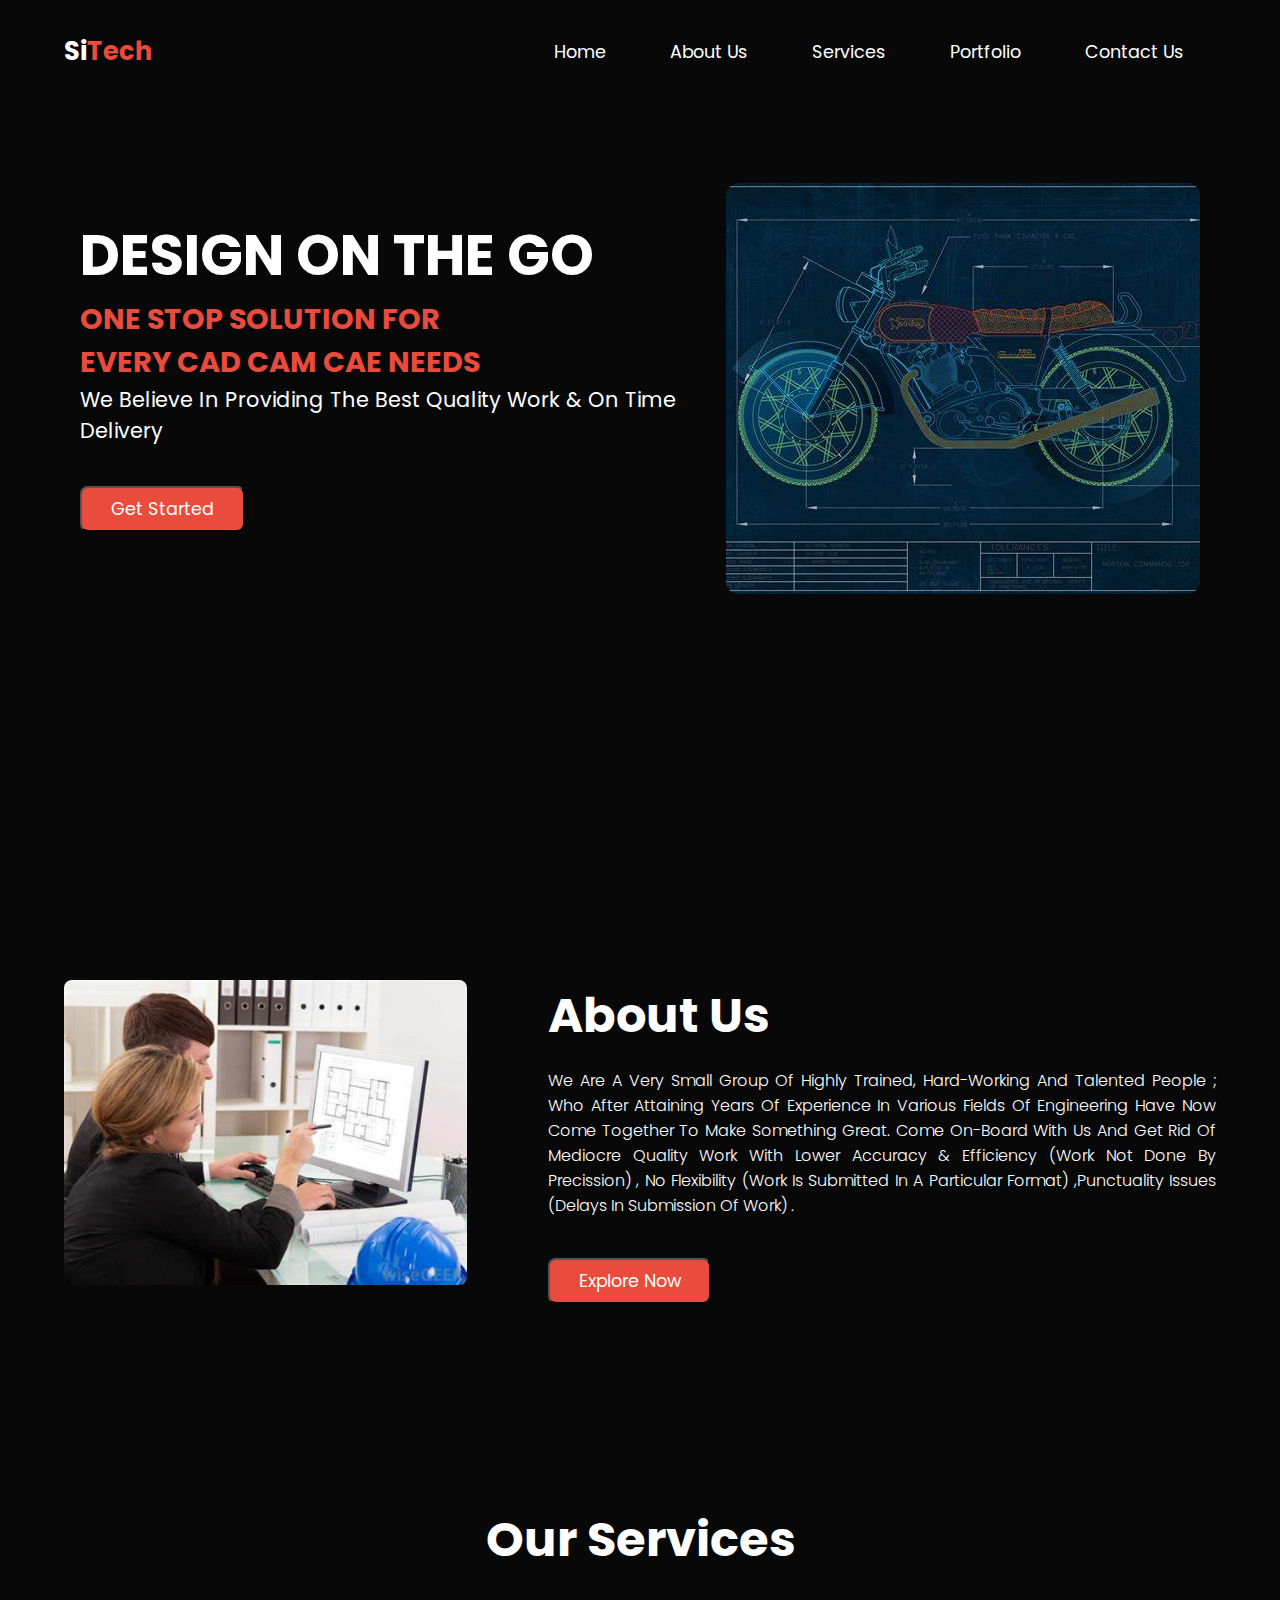
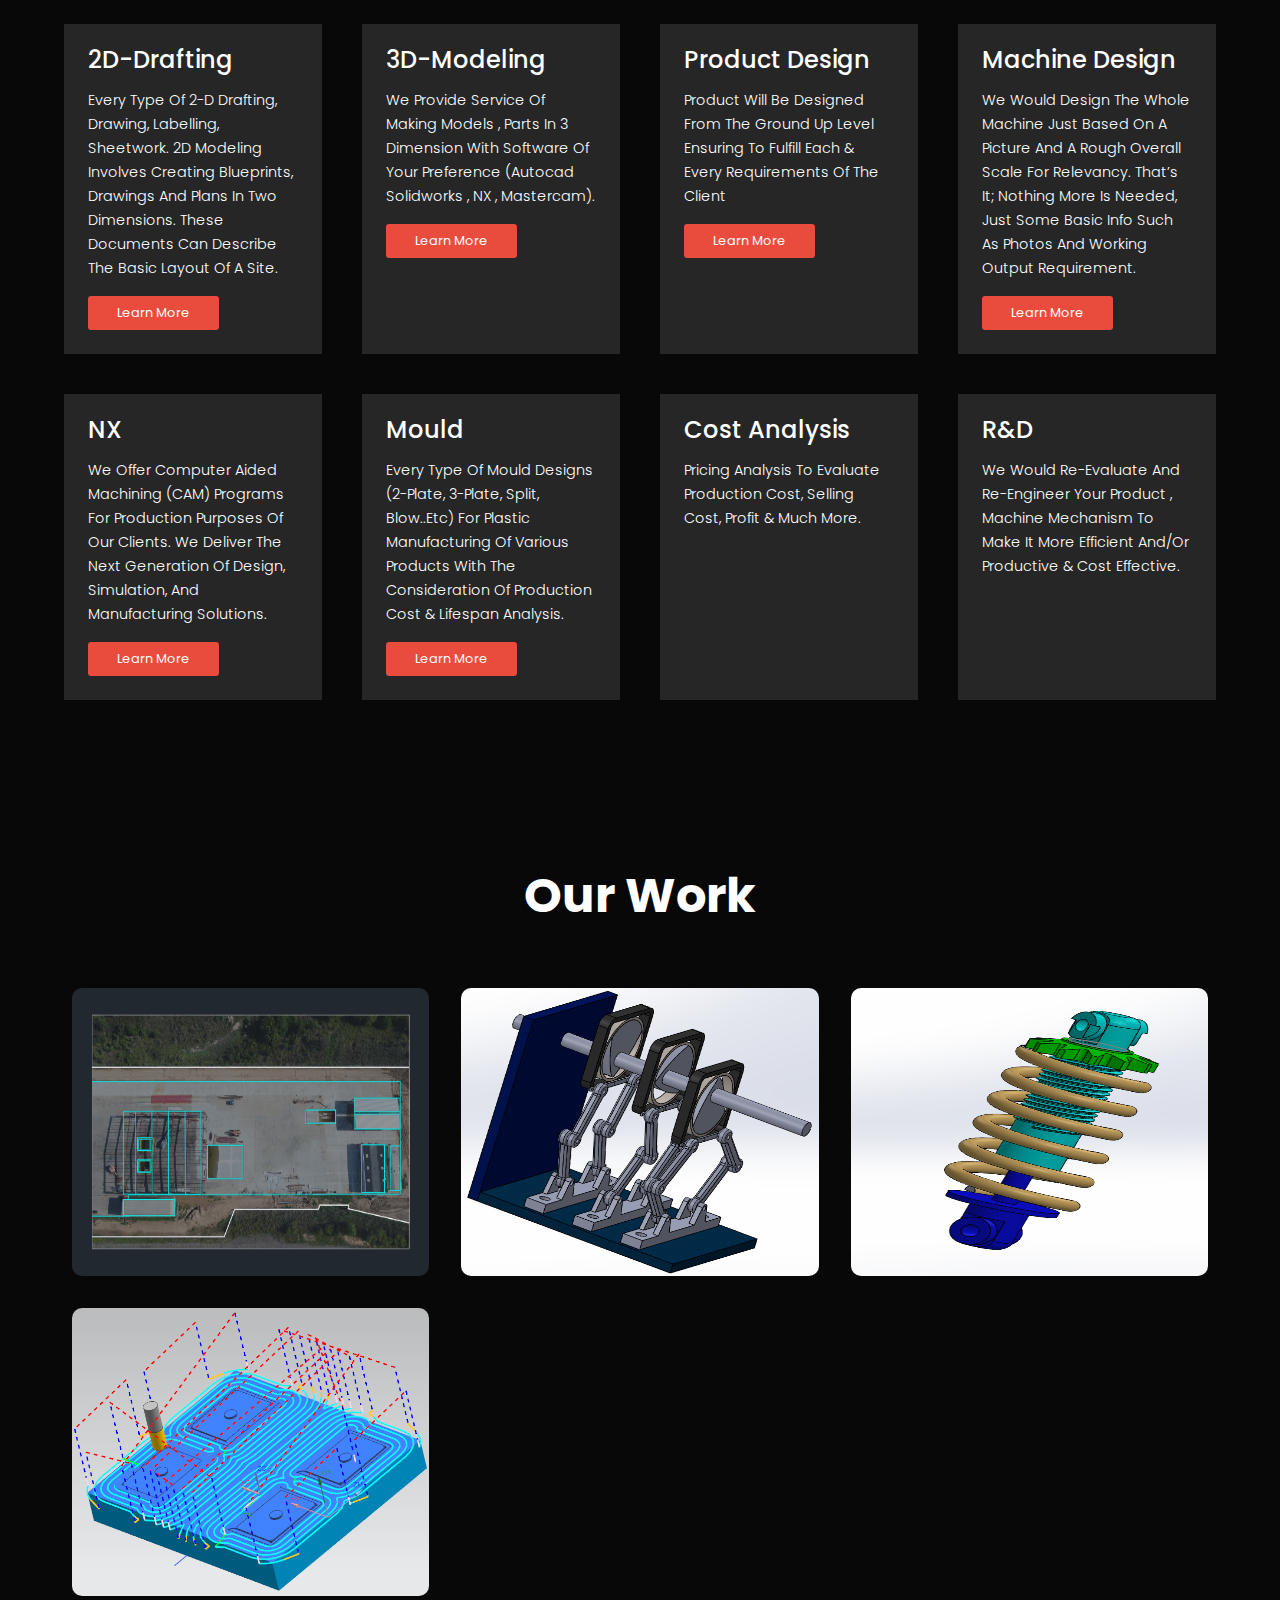
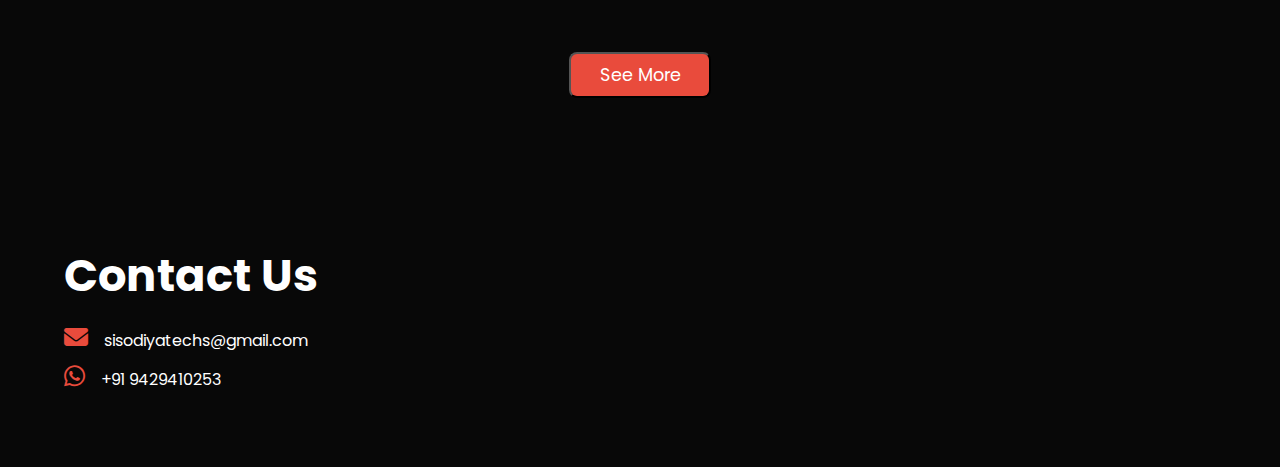
<file: index.html>
<!DOCTYPEhtml>
<html ang="en">
<head>
    <meta charset="UTF-8">
    <meta http-equiv="X-UA-Compatible"content="IE=edge">
    <meta name="viewport"content="width=device-width, initial-scale=1.0">
    <title>SiTech</title>
    <link rel="stylesheet" href="style.css">

    <link href="https://fonts.googleapis.com/css2?family=Poppins:wght@200;300;500&display=swap"rel="stylesheet">

    <link rel="stylesheet"href="https://cdnjs.cloudflare.com/ajax/libs/font-awesome/6.2.0/css/all.min.css">
</head>
<body>

    <!-- header section  -->

    <div id="header">
        <div class="container">
            <nav>
               <a href="#header"><h1 class="logo">Si<span>Tech</span></h1>
               </a>  
                <ul id="sidemenu">
                    <li><a href="#header" onclick="closemenu()">Home</a></li>
                    
                    <li><a href="#about" onclick="closemenu()">About Us</a></li>
                    
                    <li><a href="#services" onclick="closemenu()">Services</a></li>

                    <li><a href="#portfolio" onclick="closemenu()">portfolio</a></li>
                    
                    <li><a href="#contact" onclick="closemenu()">Contact Us</a></li>
                    <i class="fas fa-times" onclick="closemenu()"></i>
                </ul>
                <i class="fas fa-bars" onclick="openmenu()"></i>
            </nav>

            <div class="header-content">
                <div class="header-text">
                    <h1>DESIGN ON THE GO</h1>
                    <h3>ONE STOP SOLUTION FOR <br>EVERY CAD CAM CAE NEEDS</h3>
                    <p>We believe in providing the best quality work & on time delivery </p>
                    <a href="#services"><button class="btn">get started</button></a>
                    
                </div>
                <div class="image">
                    <img src="./images/bike.jpg"alt="bike image">
                </div>

            </div>

        </div>
    </div>

    <!-- about us section  -->

    <div id="about">
        <div class="container">
            <div class="row">
                <div class="col1">
                    <img src="./images/about.jpg"alt="person infront of pc">
                </div>

                <div class="col2">
                    <h1>About us</h1>
                    <p>We Are A Very Small Group Of Highly Trained, Hard-working And Talented People ; Who After Attaining Years Of Experience In Various Fields Of Engineering Have Now Come Together To Make Something Great. Come On-board With Us And Get Rid Of Mediocre Quality Work With Lower Accuracy & efficiency (Work Not Done By Precission) , No Flexibility (Work Is Submitted In A Particular Format) ,punctuality issues (Delays In Submission Of Work) .</p>

                   <a href="#portfolio"><button class="btn">explore now</button></a>
                </div>
            </div>
        </div>
    </div>

    <!-- -------services------  -->

    <div id="services">
        <div class="container">
            <h1 class="heading">Our services</h1>
            <div class="service-list">
                <div>
                    <h2>2D-drafting</h2>
                    <p>every type of 2-d drafting, drawing, labelling, sheetwork. 2D modeling involves creating blueprints, drawings and plans in two dimensions. These documents can describe the basic layout of a site.</p>
                    <a href="#portfolio"><button class="btn">learn more</button></a>
                </div>
                <div>
                    <h2>3D-modeling</h2>
                    <p>we provide service of Making Models , Parts in 3 dimension with software of your preference (autocad Solidworks , NX , Mastercam).</p>
                    <a href="#portfolio"><button class="btn">learn more</button></a>
                </div>
               
                
                <div>
                    <h2>Product Design</h2>
                    <p>Product will be designed from the ground up level ensuring to fulfill each &   every requirements of the client</p>
                    <a href="#portfolio"><button class="btn">learn more</button></a>
                </div>
                <div>
                    <h2>Machine Design</h2>
                    <p>we would design the whole machine just based on a picture and a rough overall scale for relevancy. That’s it; nothing more is needed, just some basic info such as photos and working output requirement.</p>
                    <a href="#portfolio"><button class="btn">learn more</button></a>
                </div>

                <div>
                    <h2>NX</h2>
                    <p>we offer computer aided machining (CAM) programs for production purposes of our clients. we deliver the next generation of design, simulation, and manufacturing solutions.</p>
                    <a href="#portfolio"><button class="btn">learn more</button></a>
                </div>
                
                <div>
                    <h2>Mould</h2>
                    <p>every type of mould designs (2-Plate, 3-Plate, Split, Blow..etc) for plastic manufacturing of various products with the consideration of production cost & lifespan analysis.</p>
                    <a href="#portfolio"><button class="btn">learn more</button></a>
                </div>

                <div>
                    <h2>Cost Analysis</h2>
                    <p>pricing analysis to evaluate production cost, Selling cost, Profit & much more.</p>
                </div>
                <div>
                    <h2>R&D</h2>
                    <p>we would re-evaluate and re-engineer your product , Machine Mechanism to make it more Efficient and/or Productive & Cost Effective.</p>
                </div>

               
            </div>
        </div>
    </div>

    <!-- ----our work -----  -->

    <div id="portfolio">
        <div class="container">
            <h1 class="heading">our work</h1>
            <div class="work-list">
                <div class="work">
                <a href="./images/my work images and vid/2D-5.png"> <img src="./images/my work images and vid/2D-5.png"alt="houe blue-print"></a>
                </div>
                
                <div class="work">
                    <a href="./images/my work images and vid/MCH2.png">
                        <img src="./images/my work images and vid/MCH2.png"alt="design of machine">
                    </a>
                </div>
                
                
                <div class="work">
                    <a href="./images/my work images and vid/PD-1.png">
                    <img src="./images/my work images and vid/PD-1.png"alt="design of spring">
                    </a>
                </div>

                <div class="work">
                    <a href="./images/my work images and vid/NX ROUGH2.png">
                        <img src="./images/my work images and vid/NX ROUGH2.png"alt="nx plate">
                    </a>
                </div>
            </div>
            <a href="./ourwork.html"><button class="btn">See more</button></a>   
            
        </div>
           
    </div>

    <!-- -----contact us ------  -->

    <div id="contact">
        <div class="container">
            <div class="row">
                <div class="left">
                    <h1>Contact us</h1>
                    <p><i class="fa-sharp fa-solid fa-envelope"></i>sisodiyatechs@gmail.com</p>
                    <p><i class="fa-brands fa-whatsapp"></i>+91 9429410253</p>

                    <!-- <div class="social-icons">
                        <a href=""><i class="fa-brands fa-facebook"></i></a>
                        <a href=""><i class="fa-brands fa-instagram"></i></a>
                        <a href=""><i class="fa-brands fa-linkedin"></i></a>
                        
                    </div> -->

                </div>

                <!-- <div class="right">
                    <form action="javascript:sendEmail()" method="post" >
                        <input type="text" placeholder="Your Name" id="name" required>
                        <input type="email" placeholder="Your Email" id="email" required>
                        <textarea name="message" rows="6" placeholder="Your Message"></textarea>
                        <button class="btn">Submit</button>
                    </form>
                   
                </div> -->
            </div>
        </div>
    </div>



    <!--javascript. -->
   

    <script type="text/javascript">
        // -------functionality------ 
        varsidemenu= document.getElementById("sidemenu");

        function openmenu(){
            sidemenu.style.right="0";
        }
        function closemenu(){
            sidemenu.style.right="-200px";
        }

    </script>

</body>
</html>
</file>
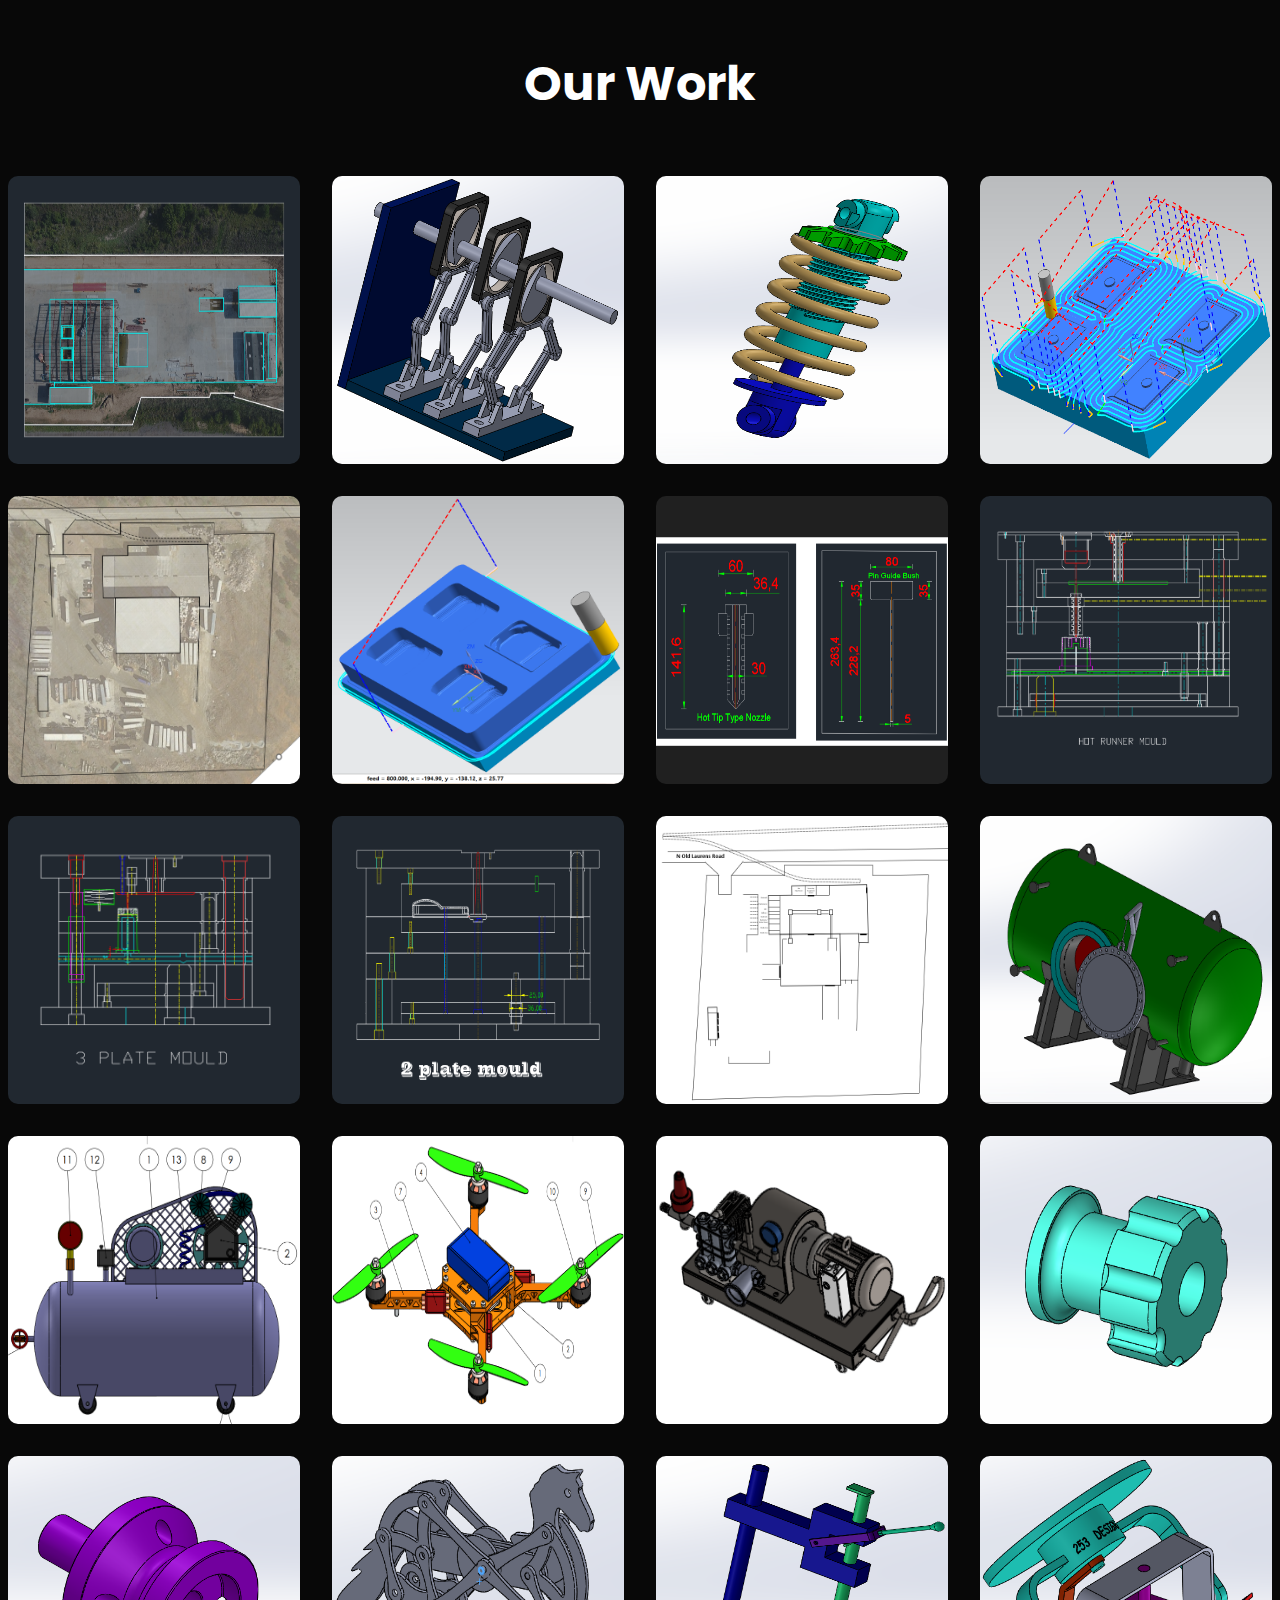
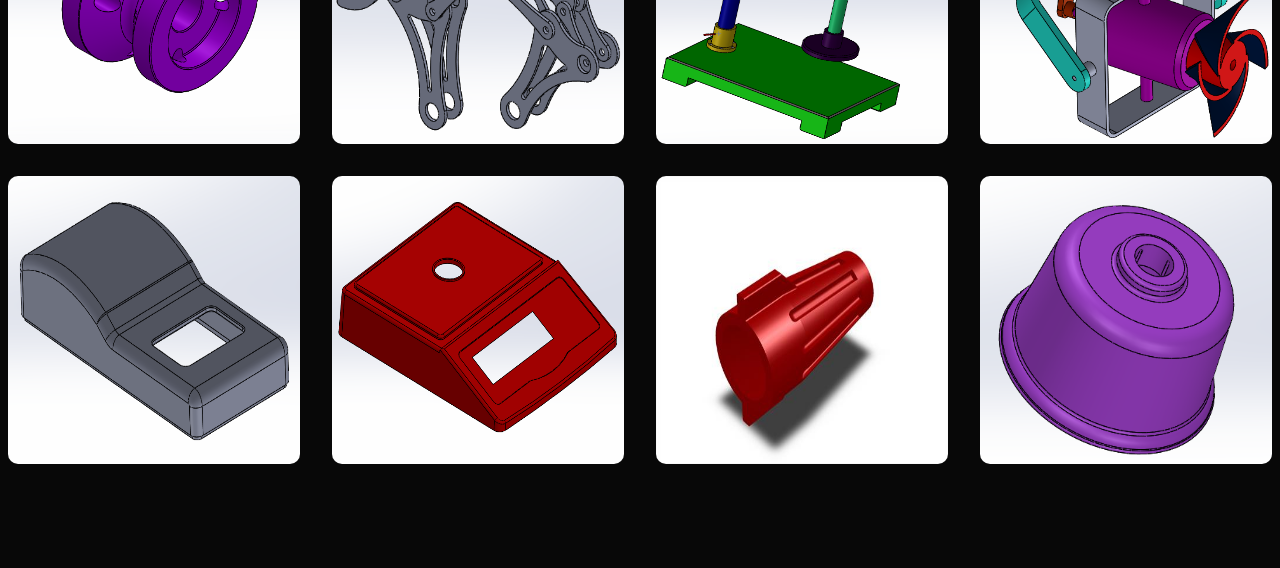
<file: ourwork.html>
<!DOCTYPEhtml>
<html lang="en">
<head>
    <meta charset="UTF-8">
    <meta http-equiv="X-UA-Compatible"content="IE=edge">
    <meta name="viewport"content="width=device-width, initial-scale=1.0">
    <title>Our work</title>
    <link rel="stylesheet"href="style.css">

    <link href="https://fonts.googleapis.com/css2?family=Poppins:wght@200;300;500&display=swap"rel="stylesheet">

    <link rel="stylesheet"href="https://cdnjs.cloudflare.com/ajax/libs/font-awesome/6.2.0/css/all.min.css">
</head>
<body>
    
    <div id="portfolio">
        <h1 class="heading">our work</h1>
        <div class="work-list">
            <div class="work">
                <a href="./images/my work images and vid/2D-5.png">

                    <img src="./images/my work images and vid/2D-5.png"alt="">
                </a>
            </div>
            
            <div class="work">
                <a href="./images/my work images and vid/MCH2.png">

                    <img src="./images/my work images and vid/MCH2.png" alt="">
                </a>
            </div>
            
            <div class="work">
                <a href="./images/my work images and vid/PD-1.png">

                    <img src="./images/my work images and vid/PD-1.png"alt="">
                </a>
            </div>

            <div class="work">
                <a href="./images/my work images and vid/NX ROUGH2.png">

                    <img src="./images/my work images and vid/NX ROUGH2.png"alt="">
                </a>
            </div>
            
            <div class="work">
                <a href="./images/my work images and vid/2D-6.png">

                    <img src="./images/my work images and vid/2D-6.png"alt="house blueprint">
                </a>
            </div>
            <div class="work">
                <a href="./images/my work images and vid/NX ROUGH.png">

                    <img src="./images/my work images and vid/NX ROUGH.png"alt="nx plate">
                </a>
            </div>
            <div class="work">
                <a href="./images/my work images and vid/2D-4.png">

                    <img src="./images/my work images and vid/2D-4.png"alt="">
                </a>
            </div>
            <div class="work">
                <a href="./images/my work images and vid/2D-3.png">

                    <img src="./images/my work images and vid/2D-3.png"alt="">
                </a>
            </div>
            <div class="work">
                <a href="./images/my work images and vid/2D-2.png">

                    <img src="./images/my work images and vid/2D-2.png"alt="">
                </a>
            </div>
            <div class="work">
                <a href="./images/my work images and vid/2D..1.png">

                    <img src="./images/my work images and vid/2D..1.png"alt="">
                </a>
            </div>
            <div class="work">
                <a href="./images/my work images and vid/2D-7.png">

                    <img src="./images/my work images and vid/2D-7.png"alt="">
                </a>
            </div>
            <div class="work">
                <a href="./images/my work images and vid/3D-1.png">

                    <img src="./images/my work images and vid/3D-1.png"alt="">
                </a>
            </div>
            <div class="work">
                <a href="./images/my work images and vid/3D-2.png">

                    <img src="./images/my work images and vid/3D-2.png"alt="">
                </a>
            </div>
            <div class="work">
                <a href="./images/my work images and vid/3D-3.png">

                    <img src="./images/my work images and vid/3D-3.png"alt="">
                </a>
            </div>
            <div class="work">
                <a href="./images/my work images and vid/3D-4.png">

                    <img src="./images/my work images and vid/3D-4.png"alt="">
                </a>
            </div>
            <div class="work">
                <a href="./images/my work images and vid/3D-5.png">

                    <img src="./images/my work images and vid/3D-5.png"alt="">
                </a>
            </div>
            <div class="work">
                <a href="./images/my work images and vid/3D-6.png">

                    <img src="./images/my work images and vid/3D-6.png"alt="">
                </a>
            </div>
            <div class="work">
                <a href="./images/my work images and vid/MCG1.png">

                    <img src="./images/my work images and vid/MCG1.png"alt="">
                </a>
            </div>
            
            <div class="work">
                <a href="./images/my work images and vid/MCH3.png">

                    <img src="./images/my work images and vid/MCH3.png"alt="">
                </a>
            </div>
            <div class="work">
                <a href="./images/my work images and vid/MCH4.png">

                    <img src="./images/my work images and vid/MCH4.png"alt="">
                </a>
            </div>
            <div class="work">
                <a href="./images/my work images and vid/PD-2.png">

                    <img src="./images/my work images and vid/PD-2.png"alt="">
                </a>
            </div>
            <div class="work">
                <a href="./images/my work images and vid/PD-3.png">

                    <img src="./images/my work images and vid/PD-3.png"alt="">
                </a>
            </div>
            <div class="work">
                <a href="./images/my work images and vid/PD-4.jpg">

                    <img src="./images/my work images and vid/PD-4.jpg"alt="">
                </a>
            </div>
            <div class="work">
                <a href="./images/my work images and vid/PD-5.png">

                    <img src="./images/my work images and vid/PD-5.png"alt="">
                </a>
            </div>

           
            
        </div>
    </div>

</body>
</html>
</file>
<file: style.css>
* {
  margin: 0;
  padding: 0;
  box-sizing: border-box;
  text-transform: capitalize;
  text-decoration: none;
  font-family: "Poppins", sans-serif;
}
html {
  overflow-x: hidden !important;
  scroll-behavior: smooth;
}
body {
  background: #080808;
  color: white;
}

#header {
  width: 100%;
  height: 100vh;
}
.container {
  max-width: 100% !important;
  padding: 2rem 4rem;
}

nav {
  display: flex;
  align-items: center;
  justify-content: space-between;
  flex-wrap: wrap;
}
.logo {
  font-size: 1.6rem;
  color: white;
}
.logo span {
  color:#e94b3cff;
}

nav ul {
  display: flex;
  list-style: none;
}
nav ul li a {
  color: white;
  margin: 0.5rem 1rem;
  font-size: 1.1rem;
  position: relative;
  transition: all 0.2s ease-in;
  padding: 0.5rem 1rem;
}
nav ul li a:hover {
  border-radius: 0.5rem;
  background: white;
  color: black;
}

.header-content {
  display: flex;
  align-items: center;
  justify-content: space-between;
  padding: 7rem 1rem;
}

.header-text {
  margin: auto 0;
}
.header-text h1 {
  font-size: 3.5rem;
}
.header-text h3 {
  font-size: 1.8rem;
  color: #e94b3cff ;
}
.header-text p {
  font-size: 1.3rem;
}
.image img {
  border-radius: 0.8rem;
  animation: animate 4s infinite ;
}
@keyframes animate {
    100%{
        transform: translateY(0);
    }
    50%{
        transform: translateY(-1.5rem);
    }
}

.btn {
  margin: 2.5rem 0;
  padding: 0.5rem 1.8rem;
  color: white;
  background: #e94b3cff;
  cursor: pointer;
  border-radius: 0.5rem;
  font-size: 1.1rem;
  transition: all 0.3s ease-in;
}
.btn:hover {
  color: #e94b3cff;
  background: white;
}

/* ---- about ----  */

#about {
  padding: 3rem 0;
}
.row {
  display: flex;
  justify-content: space-between;
  /* flex-wrap: wrap; */
}
.col1 {
  flex-basis: 35%;
}
.col1 img {
  width: 100%;
  border-radius: 0.5rem;
  transition: all 0.4s ease-in;
}
.col1 img:hover {
  transform: scale(1.05);
}
.col2 {
  flex-basis: 58%;
}
.col2 h1 {
  font-size: 3rem;
  margin-bottom: 1rem;
}
.col2 p {
  font-size: 1rem;
  text-align: justify;
  font-weight: 300;
}

/* ---services---- */

#services {
  padding: 3rem 0;
}
.heading {
  text-align: center;
  font-size: 3rem;
}
.service-list {
  display: grid;
  grid-template-columns: repeat(auto-fit, minmax(15.7rem, 1fr));
  grid-gap: 2.5rem;
  margin-top: 3rem;
}
.service-list div {
  background: #262626;
  padding: 1.5rem;
  font-size: 0.9rem;
  font-weight: 300;
  line-height: 1.5rem;
  text-transform: capitalize;
}

.service-list div h2 {
  margin-bottom: 1rem;
  font-size: 1.5rem;
  font-weight: 500;
}

.service-list div a button {
  margin: 1rem 0;
  font-size: 0.8rem;
  margin-bottom: 0rem;
  border-radius: 0.2rem;
  border: none;
  outline: none;
}

/* -------our work -----  */

#portfolio {
  padding: 3rem 0;
}
.work-list {
  display: grid;
  grid-template-columns: repeat(auto-fit, minmax(17rem, 1fr));
  grid-gap: 2rem;
  margin: 0 auto;
  margin: 3rem 0;
  padding: 0.5rem;
}
.work {
  height: 18rem;
  /* width: 18rem; */
  border-radius: 5px;
  position: relative;
  overflow: hidden;
}
.work:hover {
  transform: scale(1.05);
}
.work img {
  width: 100%;
  height: 100%;
  border-radius: 10px;
  display: block;
}
#portfolio .btn {
  display: block;
  margin: 0 auto;
}

/* ------contact us------  */

#contact {
  padding: 2rem 0;
}
.left {
  flex-basis: 95%;
}
.left h1 {
  font-size: 2.8rem;
  margin-bottom: 1rem;
}
.left p {
  margin: 0.7rem 0;
  text-transform: lowercase;
}
.left p i {
  margin-right: 1rem;
  font-size: 1.5rem;
  color: #e94b3cff;
}
/* .social-icons {
  margin: 1.5rem 0;
}
.social-icons a i {
  font-size: 2rem;
  color: white;
  margin-right: 1rem;
  transition: all 0.3s ease-in;
}
.social-icons a i:hover {
  transform: translateY(-0.3rem);
  color: #e94b3cff;
}
.right {
  flex-basis: 55%;
}
.right form{
    width: 100%;
}
form input , form textarea{
    width: 100%;
    border: 0;
    outline: none;
    background: #262626;
    padding: 1rem;
    margin: 0.5rem 0;
    color: #fff;
    border-radius: 0.2rem;
    font-size: 0.8rem;
}
form .btn{
    margin: 0.3rem 0;
    padding: 0.5rem 2.5rem;
} */


/* --------------------css for small screens-------------------  */

nav .fas {
  display: none;
}

@media only screen and (max-width: 791px) {
  nav .fas {
    display: block;
    font-size: 1.2rem;
  }
  .container {
    padding: 1rem 2rem;
    width: 110%;
  }
  .header-content {
    display: flex;
    flex-direction: column-reverse;
  }
  nav ul {
    position: fixed;

    display: flex;
    flex-direction: column;
    /* position: absolute; */
    top: 0;
    right: -200px;
    width: 200px;
    height: 120vh;
    background: #262626;
    padding-top: 4rem;
    z-index: 1000;
    transition: 0.4s ease-in;
  }
  nav ul li {
    margin: 1rem 0;
  }
  nav .fa-times {
    position: absolute;
    top: 20px;
    left: 20px;
    cursor: pointer;
  }
  .logo {
    font-size: 1.5rem;
  }
  .header-text {
    margin-top: 4rem;
  }
  .header-text h1 {
    font-size: 1.7rem;
  }
  .header-text h3 {
    font-size: 1rem;
  }
  .header-text p {
    font-size: 0.7rem;
  }
  .image img {
    border-radius: 0.8rem;
    height: 20rem;
    width: 20rem;
  }

  /* about us   */

  .row {
    flex-direction: column;
    margin-top: 8rem;
  }
  .col2 h1 {
    font-size: 2.3rem;
    margin-top: 1.5rem;
  }
  .heading {
    font-size: 2.3rem;
  }
  .left h1 {
    font-size: 2.1rem;
    text-align: center;
  }
}
</file>
